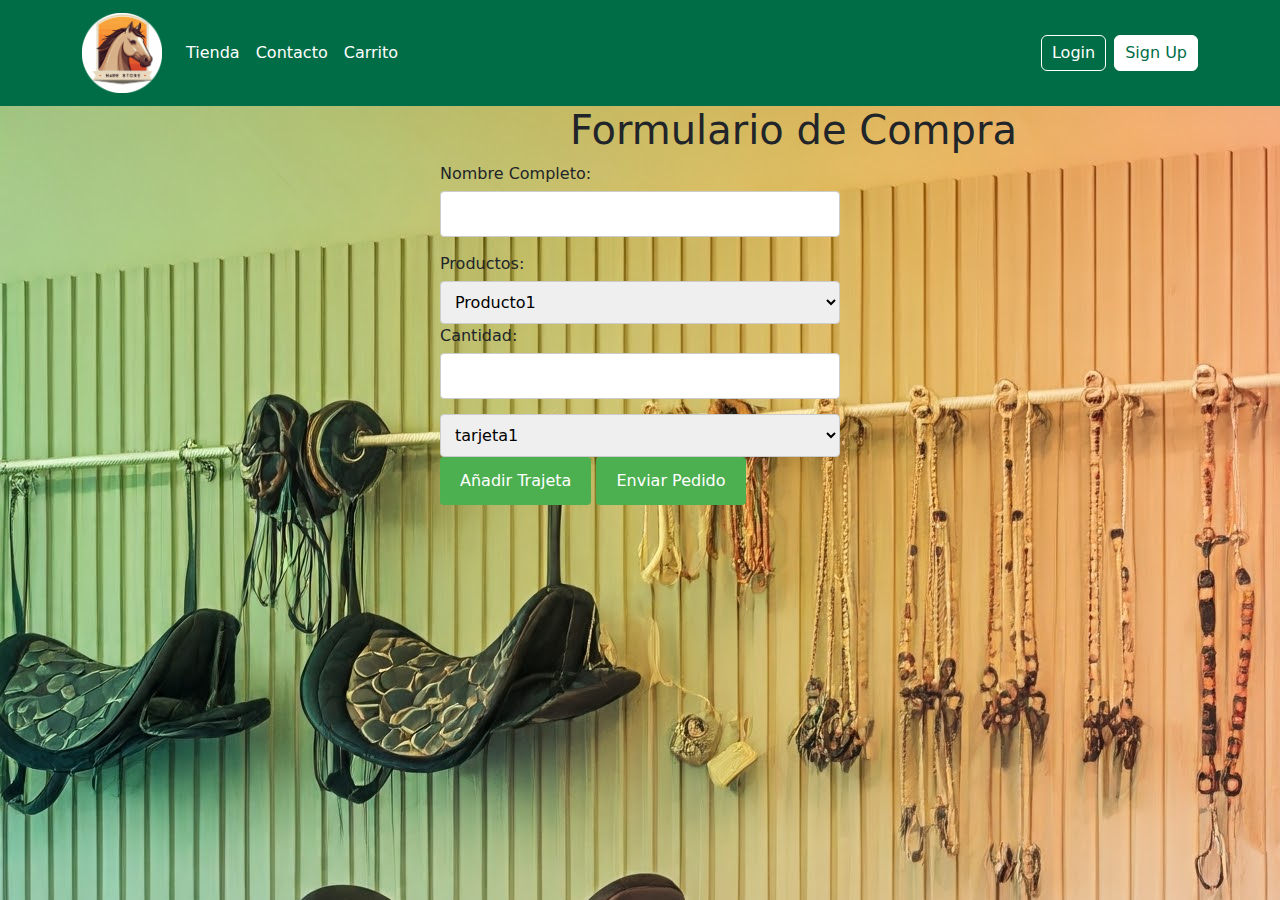
<file: formularioCompra.html>
<!DOCTYPE html>
<html>
<head>
    <title>Formulario de Compra</title>
    <link rel="stylesheet" href="formularioCompra.css">
    <link rel="icon" type="image/x-icon" href="./rescursos/logo.ico">
    <link href="https://cdn.jsdelivr.net/npm/bootstrap@5.3.0/dist/css/bootstrap.min.css" rel="stylesheet">
</head>
<body>
    <nav class="navbar navbar-expand-lg navbar-light" style="background-color: #006d46;">
        <div class="container">
          <a class="navbar-brand" href="./index.html">
            <img src="./rescursos/logo.ico" alt="Logo" width="80" height="80">
            
          </a>
    
          <button class="navbar-toggler" type="button" data-bs-toggle="collapse" data-bs-target="#navbarNav" aria-controls="navbarNav" aria-expanded="false" aria-label="Toggle navigation">
            <span class="navbar-toggler-icon"></span>
          </button>
    
          <div class="collapse navbar-collapse" id="menu">
            <ul class="navbar-nav me-auto mb-2 mb-lg-0">
              <li class="nav-item">
                <a class="nav-link" style="color: white;" href="./tienda.html">Tienda</a>
              </li>
              <li class="nav-item">
                <a class="nav-link" style="color: white;" href="./contacto.html">Contacto</a>
              </li>
              <li class="nav-item">
                <a class="nav-link" style="color: white;" href="./carrito.html">Carrito</a>
              </li>
            </ul>
    
            <div class="d-flex">
              <a href="./login.html" class="btn btn-outline-primary me-2" style="background-color: transparent; border: 1px solid white; color: white; padding: 5px 10px; cursor: pointer;" id="login" >Login</a>
              <a href="./singUp.html" class="btn btn-primary" style="background-color: white; border: 1px solid white; color: #006d46; padding: 5px 10px; cursor: pointer;" id="signup">Sign Up</a>
            </div>
          </div>
        </div>
      </nav>
    <h1>Formulario de Compra</h1>
    <form>
        <label for="nombre">Nombre Completo:</label>
        <input type="text" id="nombre" name="nombre" required><br>
        <label for="producto">Productos:</label>
        <select id="producto" name="producto">
            <option value="producto1">Producto1</option>
            <option value="producto2">Producto2</option>
            </select><br>
        <label for="cantidad">Cantidad:</label>
        <input type="number" id="cantidad" name="cantidad" min="1" required><br>
        <select id="tarjetas" name="tarjetas">
            <option value="tarjeta1">tarjeta1</option>
            </select><br>
            <a href="./metodoPago.html"><input type="button" value="Añadir Trajeta"></a>
        
        <input type="submit" value="Enviar Pedido">
    </form>
</body>
</html>
</file>
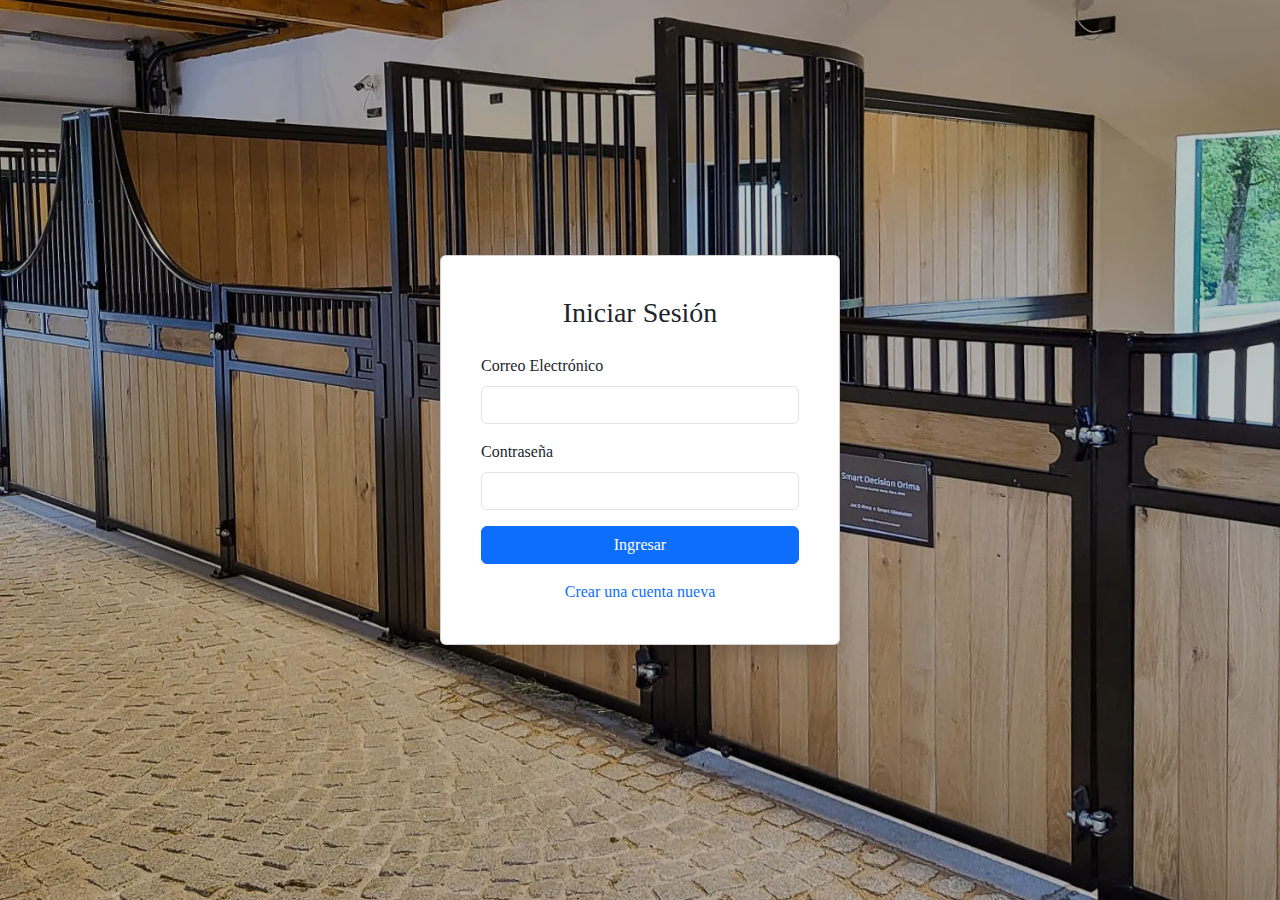
<file: login2.html>
<!DOCTYPE html>
<html lang="es">
<head>
  <meta charset="UTF-8">
  <meta name="viewport" content="width=device-width, initial-scale=1.0">
  <title>Document</title>
  <link href="https://cdn.jsdelivr.net/npm/bootstrap@5.3.0/dist/css/bootstrap.min.css" rel="stylesheet">
  <link rel="stylesheet" href="./SASS/login.css">
</head>
<body>
  <div id="formulario" class="container d-flex justify-content-center align-items-center vh-100">
    <div class="card p-4 shadow" style="width: 25rem;">
      <div class="card-body">
        <h3 class="card-title text-center mb-4">Iniciar Sesión</h3>
        <form>
          <div class="mb-3">
            <label for="email" class="form-label">Correo Electrónico</label>
            <input type="email" class="form-control" id="email" required>
          </div>
          <div class="mb-3">
            <label for="password" class="form-label">Contraseña</label>
            <input type="password" class="form-control" id="password" required>
          </div>
          <button type="submit" class="btn btn-primary w-100">Ingresar</button>
        </form>
        <div class="text-center mt-3">
          <a href="./singUp.html" class="text-decoration-none">Crear una cuenta nueva</a>
        </div>
      </div>
    </div>
  </div>
  <script src="https://cdn.jsdelivr.net/npm/bootstrap@5.3.0/dist/js/bootstrap.bundle.min.js"></script>
</body>
</html>
</file>
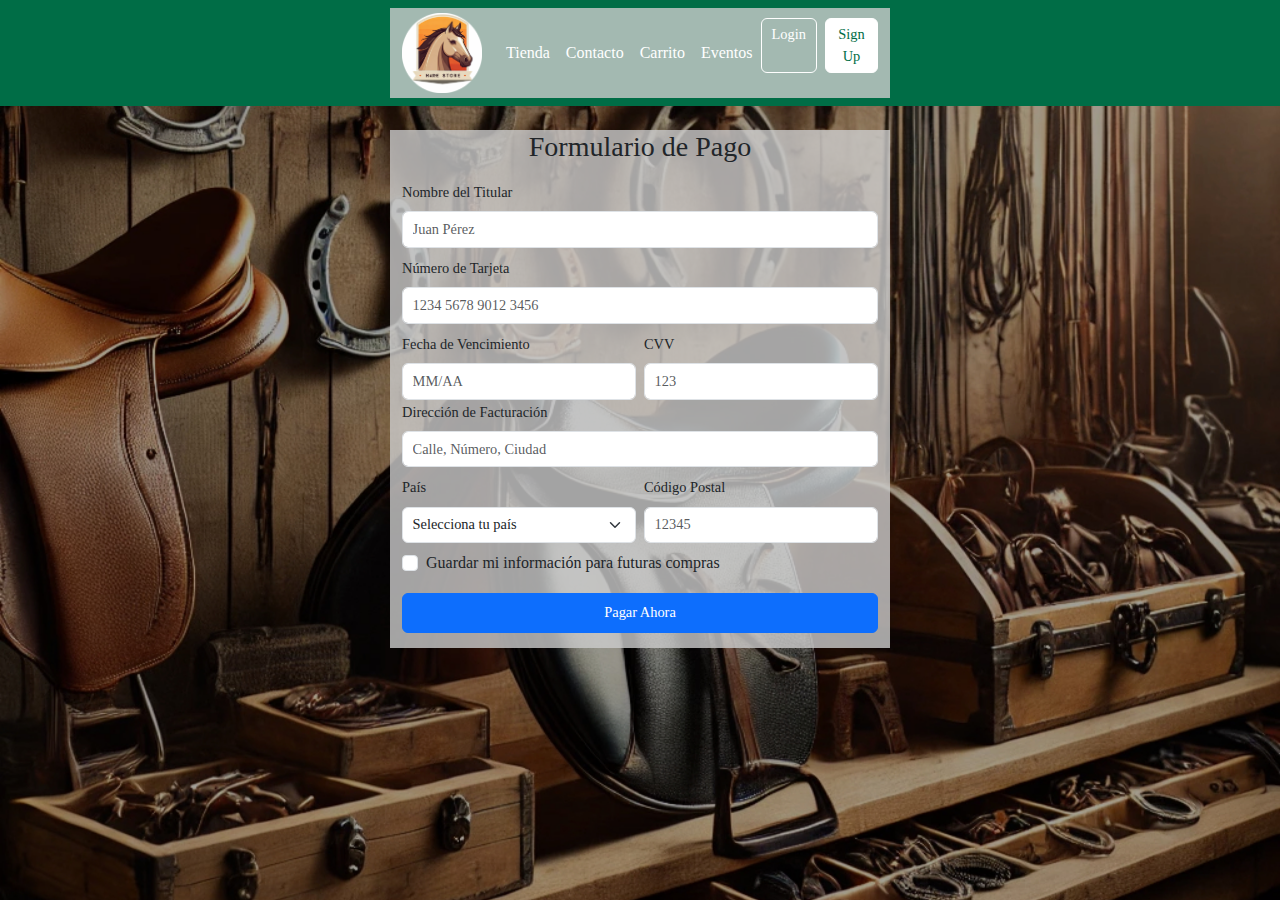
<file: metodo_pago.html>
<!DOCTYPE html>
<html lang="en">
<head>
    <meta charset="UTF-8">
    <meta name="viewport" content="width=device-width, initial-scale=1.0">
    <link href="https://cdn.jsdelivr.net/npm/bootstrap@5.3.0/dist/css/bootstrap.min.css" rel="stylesheet">
    <link rel="stylesheet" href="./SASS/formulario_pago.css">

    <title>Document</title>
</head>
<body>
    <nav class="navbar navbar-expand-lg navbar-light" style="background-color: #006d46;">
        <div class="container">
            <a class="navbar-brand" href="./index.html">
                <img src="./rescursos/logo.ico" alt="Logo" width="80" height="80">
            </a>

            <button class="navbar-toggler" type="button" data-bs-toggle="collapse" data-bs-target="#navbarNav"
                aria-controls="navbarNav" aria-expanded="false" aria-label="Toggle navigation">
                <span class="navbar-toggler-icon"></span>
            </button>

            <div class="collapse navbar-collapse" id="menu">
                <ul class="navbar-nav me-auto mb-2 mb-lg-0">
                    <li class="nav-item">
                        <a class="nav-link" style="color: white;" href="./tienda.html">Tienda</a>
                    </li>
                    <li class="nav-item">
                        <a class="nav-link" style="color: white;" href="./contacto.html">Contacto</a>
                    </li>
                    <li class="nav-item">
                        <a class="nav-link" style="color: white;" href="./carrito.html">Carrito</a>
                    </li>
                    <li class="nav-item">
                        <a class="nav-link" style="color: white;" href="./eventos.html">Eventos</a>
                    </li>
                </ul>

                <div class="d-flex">
                    <a href="./login.html" class="btn btn-outline-primary me-2"
                        style="background-color: transparent; border: 1px solid white; color: white; padding: 5px 10px; cursor: pointer;"
                        id="login">Login</a>
                    <a href="./singUp.html" class="btn btn-primary"
                        style="background-color: white; border: 1px solid white; color: #006d46; padding: 5px 10px; cursor: pointer;"
                        id="signup">Sign Up</a>
                </div>
            </div>
        </div>
    </nav>
  <div class="container mt-4">
    <h3 class="text-center mb-3">Formulario de Pago</h3>
    <form>
        <div class="mb-2">
            <label for="cardholderName" class="form-label">Nombre del Titular</label>
            <input type="text" class="form-control" id="cardholderName" placeholder="Juan Pérez" required>
        </div>

        <div class="mb-2">
            <label for="cardNumber" class="form-label">Número de Tarjeta</label>
            <input type="text" class="form-control" id="cardNumber" placeholder="1234 5678 9012 3456" maxlength="19" required>
        </div>

        <div class="row g-2">
            <div class="col-md-6">
                <label for="expirationDate" class="form-label">Fecha de Vencimiento</label>
                <input type="text" class="form-control" id="expirationDate" placeholder="MM/AA" maxlength="5" required>
            </div>
            <div class="col-md-6">
                <label for="cvv" class="form-label">CVV</label>
                <input type="text" class="form-control" id="cvv" placeholder="123" maxlength="3" required>
            </div>
        </div>

        <div class="mb-2">
            <label for="billingAddress" class="form-label">Dirección de Facturación</label>
            <input type="text" class="form-control" id="billingAddress" placeholder="Calle, Número, Ciudad" required>
        </div>

        <div class="row g-2">
            <div class="col-md-6">
                <label for="country" class="form-label">País</label>
                <select class="form-select" id="country" required>
                    <option value="" selected disabled>Selecciona tu país</option>
                    <option value="MX">México</option>
                    <option value="US">Estados Unidos</option>
                    <option value="ES">España</option>
                </select>
            </div>
            <div class="col-md-6">
                <label for="postalCode" class="form-label">Código Postal</label>
                <input type="text" class="form-control" id="postalCode" placeholder="12345" maxlength="5" required>
            </div>
        </div>

        <div class="form-check mt-2">
            <input class="form-check-input" type="checkbox" id="saveInfo">
            <label class="form-check-label" for="saveInfo">
                Guardar mi información para futuras compras
            </label>
        </div>

        <button type="submit" class="btn btn-primary w-100 mt-3">Pagar Ahora</button>
    </form>
</div>
<script src="https://cdn.jsdelivr.net/npm/bootstrap@5.3.0/dist/js/bootstrap.bundle.min.js"></script>

</body>
</html>
</file>
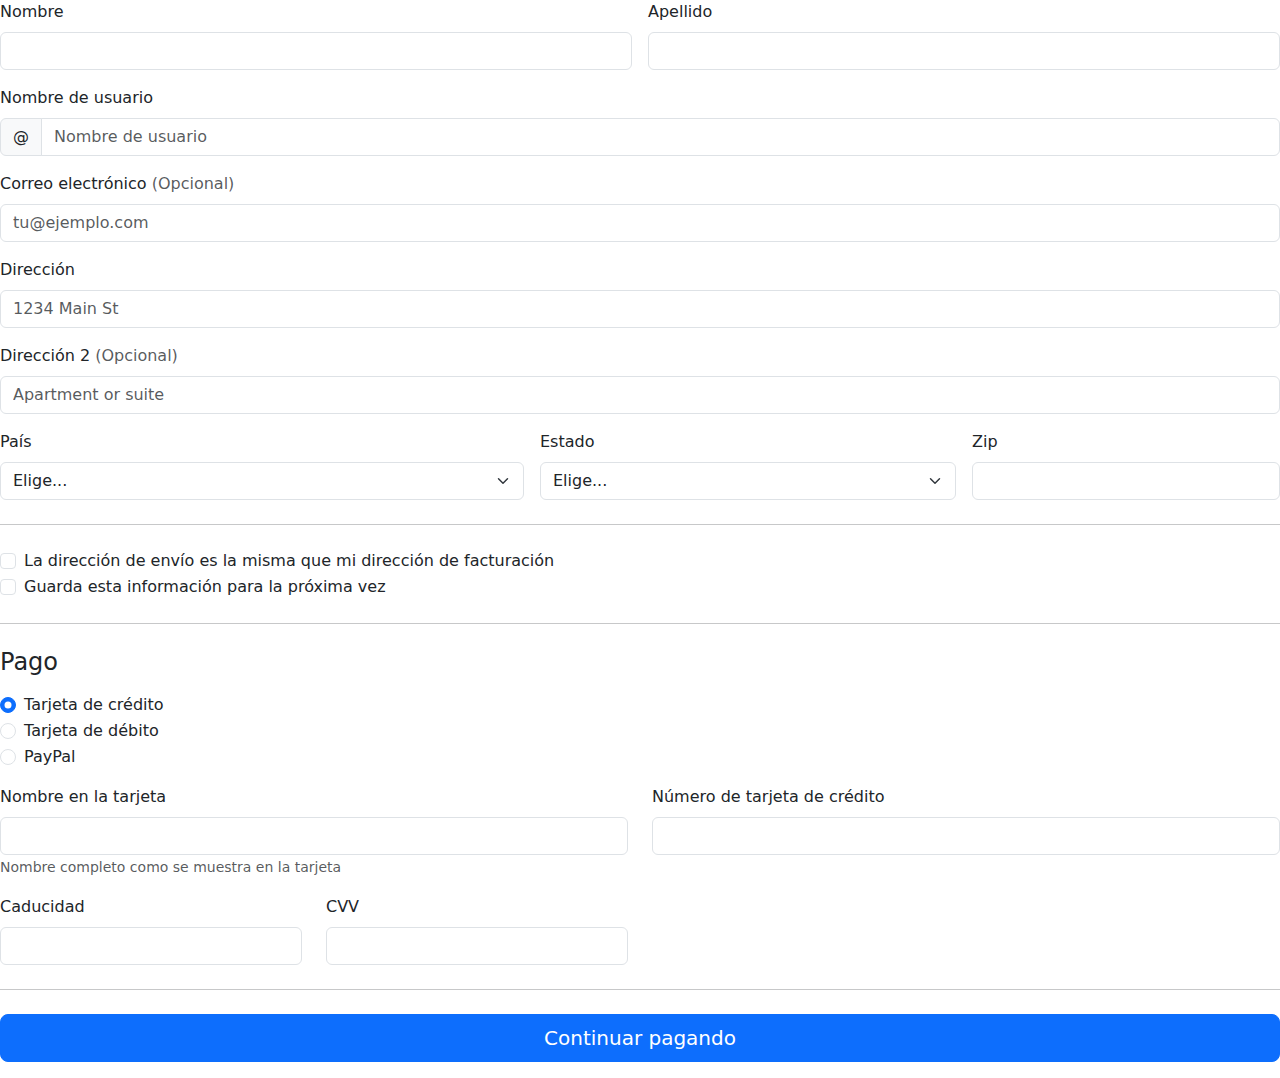
<file: pago_bootstrap.html>
<!DOCTYPE html>
<html lang="en">
<head>
    <meta charset="UTF-8">
    <meta name="viewport" content="width=device-width, initial-scale=1.0">
    <link href="https://cdn.jsdelivr.net/npm/bootstrap@5.3.0/dist/css/bootstrap.min.css" rel="stylesheet">

    <title>Document</title>
</head>
<body>
    <form class="needs-validation" novalidate="">
        <div class="row g-3" bis_skin_checked="1">
          <div class="col-sm-6" bis_skin_checked="1">
            <label for="firstName" class="form-label">Nombre</label>
            <input type="text" class="form-control" id="firstName" placeholder="" value="" required="">
            <div class="invalid-feedback" bis_skin_checked="1">
              Se requiere un nombre válido.
            </div>
          </div>

          <div class="col-sm-6" bis_skin_checked="1">
            <label for="lastName" class="form-label">Apellido</label>
            <input type="text" class="form-control" id="lastName" placeholder="" value="" required="">
            <div class="invalid-feedback" bis_skin_checked="1">
              Se requiere un apellido válido.
            </div>
          </div>

          <div class="col-12" bis_skin_checked="1">
            <label for="username" class="form-label">Nombre de usuario</label>
            <div class="input-group has-validation" bis_skin_checked="1">
              <span class="input-group-text">@</span>
              <input type="text" class="form-control" id="username" placeholder="Nombre de usuario" required="">
              <div class="invalid-feedback" bis_skin_checked="1">
                Tu nombre de usuario es obligatorio.
              </div>
            </div>
          </div>

          <div class="col-12" bis_skin_checked="1">
            <label for="email" class="form-label">Correo electrónico <span class="text-body-secondary">(Opcional)</span></label>
            <input type="email" class="form-control" id="email" placeholder="tu@ejemplo.com">
            <div class="invalid-feedback" bis_skin_checked="1">
              Ingresa una dirección de correo electrónico válida para recibir actualizaciones de envío.
            </div>
          </div>

          <div class="col-12" bis_skin_checked="1">
            <label for="address" class="form-label">Dirección</label>
            <input type="text" class="form-control" id="address" placeholder="1234 Main St" required="">
            <div class="invalid-feedback" bis_skin_checked="1">
              Ingresa tu dirección de envío.
            </div>
          </div>

          <div class="col-12" bis_skin_checked="1">
            <label for="address2" class="form-label">Dirección 2 <span class="text-body-secondary">(Opcional)</span></label>
            <input type="text" class="form-control" id="address2" placeholder="Apartment or suite">
          </div>

          <div class="col-md-5" bis_skin_checked="1">
            <label for="country" class="form-label">País</label>
            <select class="form-select" id="country" required="">
              <option value="">Elige...</option>
              <option>Estados Unidos</option>
            </select>
            <div class="invalid-feedback" bis_skin_checked="1">
              Selecciona un país válido.
            </div>
          </div>

          <div class="col-md-4" bis_skin_checked="1">
            <label for="state" class="form-label">Estado</label>
            <select class="form-select" id="state" required="">
              <option value="">Elige...</option>
              <option>California</option>
            </select>
            <div class="invalid-feedback" bis_skin_checked="1">
              Proporciona un estado válido.
            </div>
          </div>

          <div class="col-md-3" bis_skin_checked="1">
            <label for="zip" class="form-label">Zip</label>
            <input type="text" class="form-control" id="zip" placeholder="" required="">
            <div class="invalid-feedback" bis_skin_checked="1">
              Se requiere código postal.
            </div>
          </div>
        </div>

        <hr class="my-4">

        <div class="form-check" bis_skin_checked="1">
          <input type="checkbox" class="form-check-input" id="same-address">
          <label class="form-check-label" for="same-address">La dirección de envío es la misma que mi dirección de
            facturación</label>
        </div>

        <div class="form-check" bis_skin_checked="1">
          <input type="checkbox" class="form-check-input" id="save-info">
          <label class="form-check-label" for="save-info">Guarda esta información para la próxima vez</label>
        </div>

        <hr class="my-4">

        <h4 class="mb-3">Pago</h4>

        <div class="my-3" bis_skin_checked="1">
          <div class="form-check" bis_skin_checked="1">
            <input id="credit" name="paymentMethod" type="radio" class="form-check-input" checked="" required="">
            <label class="form-check-label" for="credit">Tarjeta de crédito</label>
          </div>
          <div class="form-check" bis_skin_checked="1">
            <input id="debit" name="paymentMethod" type="radio" class="form-check-input" required="">
            <label class="form-check-label" for="debit">Tarjeta de débito</label>
          </div>
          <div class="form-check" bis_skin_checked="1">
            <input id="paypal" name="paymentMethod" type="radio" class="form-check-input" required="">
            <label class="form-check-label" for="paypal">PayPal</label>
          </div>
        </div>

        <div class="row gy-3" bis_skin_checked="1">
          <div class="col-md-6" bis_skin_checked="1">
            <label for="cc-name" class="form-label">Nombre en la tarjeta</label>
            <input type="text" class="form-control" id="cc-name" placeholder="" required="">
            <small class="text-body-secondary">Nombre completo como se muestra en la tarjeta</small>
            <div class="invalid-feedback" bis_skin_checked="1">
              Se requiere el nombre en la tarjeta
            </div>
          </div>

          <div class="col-md-6" bis_skin_checked="1">
            <label for="cc-number" class="form-label">Número de tarjeta de crédito</label>
            <input type="text" class="form-control" id="cc-number" placeholder="" required="">
            <div class="invalid-feedback" bis_skin_checked="1">
              Se requiere número de tarjeta de crédito
            </div>
          </div>

          <div class="col-md-3" bis_skin_checked="1">
            <label for="cc-expiration" class="form-label">Caducidad</label>
            <input type="text" class="form-control" id="cc-expiration" placeholder="" required="">
            <div class="invalid-feedback" bis_skin_checked="1">
              Se requiere fecha de vencimiento
            </div>
          </div>

          <div class="col-md-3" bis_skin_checked="1">
            <label for="cc-cvv" class="form-label">CVV</label>
            <input type="text" class="form-control" id="cc-cvv" placeholder="" required="">
            <div class="invalid-feedback" bis_skin_checked="1">
              Se requiere código de seguridad
            </div>
          </div>
        </div>

        <hr class="my-4">

        <button class="w-100 btn btn-primary btn-lg" type="submit">Continuar pagando</button>
      </form>
</body>
</html>
</file>
<file: formularioCompra.css>
body {
    font-family: Arial, sans-serif;
    margin: 20px;
    background-image: url('./rescursos/fondo_formularioCompra.jpeg') ;
}

form {
    width: 400px;
    margin: 0 auto;
}

label {
    display: block;
    margin-bottom: 5px;
}

input[type="text"],
input[type="number"],
select {
    width: 100%;
    padding: 10px;
    margin-bottom: 15px;
    border: 1px solid #ccc;
    border-radius: 4px;
}

input[type="submit"] {
    background-color: #4CAF50;
    color: white;
    padding: 12px 20px;
    border: none;
    border-radius: 4px;
    cursor: pointer;
}

 input[type="button"] {
    background-color: #4CAF50;
    color: white;
    padding: 12px 20px;
    border: none;
    border-radius: 4px;
    cursor: pointer;
}

h1{
    margin-left: 570px;
}
</file>
<file: SASS/login.css>
* {
  margin: 0;
  padding: 0;
  box-sizing: border-box;
}

body {
  font-family: "Raleway", serif;
  background-image: url("../rescursos/fondo_login.jpg");
  background-repeat: no-repeat;
  background-position: center;
  background-size: cover;
}

.navbar {
  display: flex;
  justify-content: space-between;
  align-items: center;
  background-color: #006d46;
  padding: 10px 20px;
  height: 85px;
}

.logo img {
  width: 40px;
  height: 40px;
  border-radius: 50%;
}

.menu {
  list-style: none;
  display: flex;
  gap: 20px;
  margin-right: 1000px;
}

.menu li a {
  text-decoration: none;
  color: white;
  font-size: 24px;
}

.buttons {
  display: flex;
  gap: 10px;
}

.login,
.signup {
  background-color: transparent;
  border: 1px solid white;
  color: white;
  padding: 5px 10px;
  cursor: pointer;
}

.signup {
  background-color: white;
  color: #006d46;
}

.login:hover,
.signup-btn:hover {
  opacity: 0.7;
}

footer {
  display: flex;
  justify-content: space-between;
  align-items: center;
  background-image: url("../rescursos/footer.png");
  background-size: cover;
  padding: 20px;
  border-top: 3px solid #ccc;
}

footer a {
  color: black;
}

footer .texto_licencia {
  color: white;
}

.logo img {
  width: 80px;
  height: 80px;
  border-radius: 50%;
}

.social a {
  margin: 0 10px;
  color: black;
  font-size: 24px;
  text-decoration: none;
}

.social a:hover {
  opacity: 0.7;
}

.social img {
  width: 40px;
  height: 40px;
}

/*# sourceMappingURL=login.css.map */
</file>
<file: SASS/formulario_pago.css>
body {
  font-family: "Raleway", serif;
  background-image: url("../rescursos/fondo_metodo_pago.jpeg");
  background-repeat: no-repeat;
  background-position: center;
  background-size: cover;
}

.form-label {
  font-size: 0.9rem;
}

.form-control, .form-select {
  padding: 0.4rem 0.6rem;
  font-size: 0.9rem;
}

.btn {
  padding: 0.5rem;
  font-size: 0.9rem;
  margin-bottom: 15px;
}

.container {
  max-width: 500px;
  background-color: rgba(204, 204, 204, 0.8);
}

/*# sourceMappingURL=formulario_pago.css.map */
</file>
